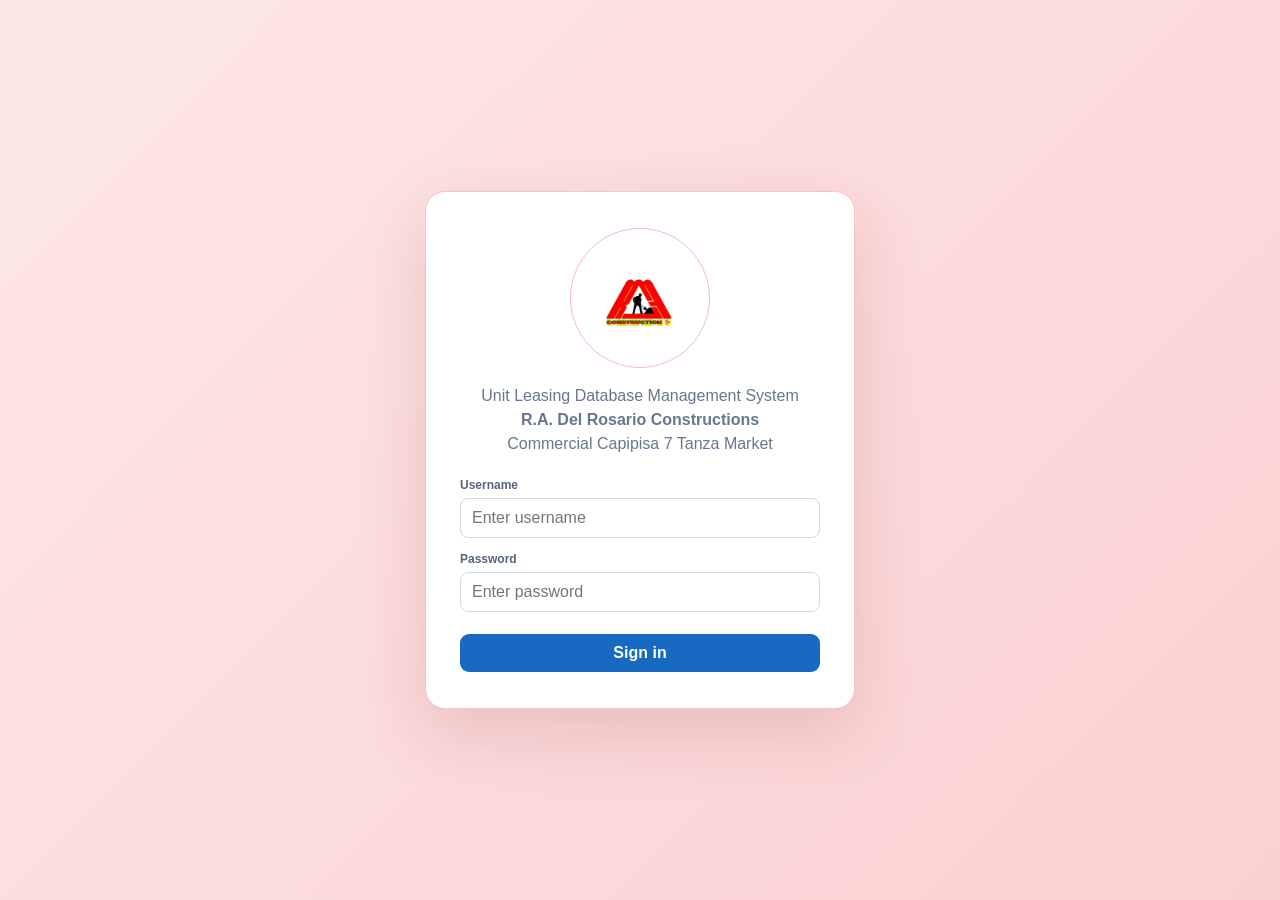
<file: index.html>
<!doctype html>
<html lang="en">
  <head>
    <meta charset="UTF-8" />
    <meta name="viewport" content="width=device-width, initial-scale=1.0" />
    <title>ULDMS | Unit Leasing Database Management System</title>
    <meta
      name="description"
      content="Unit Leasing Database Management System prototype for R.A. Del Rosario Constructions at Commercial Capipisa 7 Tanza Market."
    />
    <meta property="og:title" content="ULDMS | Unit Leasing Database Management System" />
    <meta
      property="og:description"
      content="Unit Leasing Database Management System prototype for R.A. Del Rosario Constructions at Commercial Capipisa 7 Tanza Market."
    />
    <meta property="og:type" content="website" />
    <meta name="twitter:card" content="summary_large_image" />
    <link rel="icon" href="/assets/aistudio/84854bb2-e5e7-4ee9-b080-af8c8dae6c81_f4bf60d1.jfif" />
    <style>
      :root {
        --navy: #102d55;
        --navy2: #173e70;
        --blue: #1769c2;
        --teal: #078b91;
        --green: #249b57;
        --orange: #dc8a13;
        --purple: #6c43a8;
        --ink: #17263d;
        --muted: #68778b;
        --line: #dce5ef;
        --bg: #f3f6fb;
        --white: #fff;
        --shadow: 0 8px 28px rgba(23, 54, 92, 0.08);
        --radius: 13px;
      }

      * {
        box-sizing: border-box;
      }

      body {
        margin: 0;
        font-family: Inter, Segoe UI, Arial, sans-serif;
        background: var(--bg);
        color: var(--ink);
      }

      button,
      input,
      select,
      textarea {
        font: inherit;
      }

      button {
        cursor: pointer;
      }

      .hidden {
        display: none !important;
      }

      #loginView {
        min-height: 100vh;
        display: grid;
        place-items: center;
        padding: 24px;
        background: linear-gradient(135deg, #fde8e8, #fbd0d0);
      }

      .login-card {
        width: min(430px, 100%);
        background: #fff;
        border-radius: 20px;
        padding: 36px 34px;
        border: 1px solid #f5c6c6;
        box-shadow: 0 24px 70px rgba(127, 29, 29, 0.15);
        display: flex;
        flex-direction: column;
      }

      .brand-mark {
        width: 140px;
        height: 140px;
        object-fit: contain;
        display: block;
        margin: 0 auto 16px;
        background: #fff;
        border-radius: 50%;
        padding: 12px;
        border: 1px solid #f3bcbc;
      }

      .brand-logo {
        width: 132px;
        height: 132px;
        margin: 0 auto 12px;
        padding: 12px;
        background: #fff;
        border: 1px solid #f3bcbc;
        border-radius: 50%;
        display: flex;
        align-items: center;
        justify-content: center;
        overflow: hidden;
        font-size: 24px;
        color: #f0ac33;
      }

      .brand-logo img {
        display: block;
        width: 100%;
        height: 100%;
        object-fit: contain;
        border-radius: 50%;
      }

      .login-card p {
        margin: 0 0 22px;
        color: var(--muted);
        line-height: 1.5;
        text-align: center;
      }

      .login-pass-group {
        margin-top: 14px;
      }

      .login-submit-btn {
        width: 100%;
        justify-content: center;
        margin-top: 22px;
      }

      #app {
        min-height: 100vh;
      }

      .sidebar {
        position: fixed;
        inset: 0 auto 0 0;
        width: 248px;
        background: linear-gradient(180deg, #fde8e8, #fbd0d0);
        border-right: 1px solid #f3bcbc;
        color: #6f1d1d;
        padding: 19px 14px;
        display: flex;
        flex-direction: column;
        z-index: 5;
      }

      .brand {
        padding: 6px 8px 22px;
        border-bottom: 1px solid #e7a8a8;
      }

      .brand strong {
        display: block;
        font-size: 14px;
        letter-spacing: 0.4px;
        color: #7f1d1d;
      }

      .brand .system {
        font-size: 24px;
        font-weight: 800;
        margin-top: 20px;
        color: #7f1d1d;
      }

      .brand small {
        display: block;
        color: #993535;
        margin-top: 3px;
      }

      .nav {
        display: grid;
        gap: 6px;
        margin-top: 18px;
      }

      .nav button {
        border: 0;
        color: #6f1d1d;
        background: transparent;
        text-align: left;
        padding: 12px 13px;
        border-radius: 9px;
        display: flex;
        align-items: center;
        gap: 12px;
        font-weight: 600;
      }

      .nav button:hover,
      .nav button.active {
        background: #e55353;
        color: #fff;
      }

      .nav .ico {
        width: 20px;
        text-align: center;
        font-size: 17px;
      }

      .nav-spacer {
        flex: 1;
      }

      .nav .logout {
        border-top: 1px solid #e7a8a8;
        border-radius: 0;
        padding-top: 17px;
      }

      .side-foot {
        font-size: 11px;
        color: #9b4848;
        padding: 14px 8px 0;
      }

      .main {
        margin-left: 248px;
        min-height: 100vh;
      }

      .topbar {
        height: 76px;
        background: #fff;
        border-bottom: 1px solid var(--line);
        display: flex;
        align-items: center;
        justify-content: space-between;
        padding: 0 30px;
        position: sticky;
        top: 0;
        z-index: 4;
      }

      .top-title {
        color: var(--navy);
        font-weight: 800;
      }

      .top-title small {
        display: block;
        font-weight: 500;
        color: var(--muted);
        margin-top: 3px;
      }

      .top-right {
        display: flex;
        align-items: center;
        gap: 16px;
        color: #4f627a;
        font-size: 13px;
      }

      .avatar {
        width: 36px;
        height: 36px;
        border-radius: 50%;
        background: #e8f1fc;
        color: var(--navy);
        display: grid;
        place-items: center;
        font-weight: 800;
      }

      .content {
        padding: 28px 30px 42px;
        max-width: 1600px;
        margin: auto;
      }

      .page-head {
        display: flex;
        align-items: flex-end;
        justify-content: space-between;
        gap: 16px;
        margin-bottom: 22px;
      }

      .page-head h1 {
        font-size: 29px;
        color: var(--navy);
        margin: 0 0 6px;
      }

      .page-head p {
        margin: 0;
        color: var(--muted);
        font-size: 14px;
      }

      .btn {
        border: 0;
        border-radius: 9px;
        padding: 10px 15px;
        font-weight: 700;
        display: inline-flex;
        align-items: center;
        gap: 7px;
      }

      .btn-primary {
        background: var(--blue);
        color: #fff;
      }

      .btn-secondary {
        background: #eaf1f8;
        color: #1b426f;
      }

      .btn-success {
        background: var(--green);
        color: #fff;
      }

      .btn-danger {
        background: #fff0f0;
        color: #b43737;
      }

      .btn-plain {
        background: transparent;
        color: var(--blue);
        padding: 7px 9px;
      }

      .btn:hover {
        filter: brightness(0.97);
        transform: translateY(-1px);
      }

      .btn-group {
        display: flex;
        gap: 8px;
        flex-wrap: wrap;
      }

      .grid {
        display: grid;
        gap: 17px;
      }

      .stats {
        grid-template-columns: repeat(4, minmax(0, 1fr));
        margin-bottom: 20px;
      }

      .stat {
        background: #fff;
        border-radius: var(--radius);
        box-shadow: var(--shadow);
        padding: 18px 20px;
        border-left: 4px solid var(--blue);
      }

      .stat.teal {
        border-color: var(--teal);
      }

      .stat.orange {
        border-color: var(--orange);
      }

      .stat.green {
        border-color: var(--green);
      }

      .stat .label {
        font-size: 13px;
        color: var(--muted);
      }

      .stat .value {
        font-size: 29px;
        font-weight: 800;
        color: var(--navy);
        margin: 8px 0 3px;
      }

      .stat .value.money-val {
        font-size: 23px;
      }

      .stat .hint {
        font-size: 12px;
        color: #8090a2;
      }

      .two-col {
        grid-template-columns: 1.35fr 1fr;
      }

      .panel {
        background: #fff;
        border: 1px solid var(--line);
        border-radius: var(--radius);
        box-shadow: var(--shadow);
        overflow: hidden;
      }

      .panel-spaced {
        margin-top: 18px;
      }

      .panel-spaced-sm {
        margin-top: 16px;
      }

      .panel-head {
        padding: 15px 18px;
        border-bottom: 1px solid var(--line);
        display: flex;
        align-items: center;
        justify-content: space-between;
        gap: 12px;
      }

      .panel-head h3 {
        margin: 0;
        color: var(--navy);
        font-size: 16px;
      }

      .panel-body {
        padding: 18px;
      }

      .availability-wrap {
        display: flex;
        gap: 24px;
        align-items: center;
        flex-wrap: wrap;
      }

      .donut-ring {
        width: 135px;
        height: 135px;
        border-radius: 50%;
        display: grid;
        place-items: center;
      }

      .donut-inner {
        background: #fff;
        width: 92px;
        height: 92px;
        border-radius: 50%;
        display: grid;
        place-items: center;
        font-size: 22px;
        font-weight: 800;
        color: var(--navy);
      }

      .quick-actions {
        display: grid;
        grid-template-columns: repeat(2, 1fr);
        gap: 10px;
      }

      .quick-actions button {
        border: 0;
        border-radius: 10px;
        padding: 15px 12px;
        color: #fff;
        font-weight: 700;
        text-align: left;
        background: var(--blue);
      }

      .quick-actions button:nth-child(2) {
        background: var(--teal);
      }

      .quick-actions button:nth-child(3) {
        background: var(--green);
      }

      .quick-actions button:nth-child(4) {
        background: var(--purple);
      }

      .quick-actions span {
        display: block;
        font-size: 12px;
        font-weight: 500;
        opacity: 0.86;
        margin-top: 5px;
      }

      .toolbar {
        display: flex;
        flex-wrap: wrap;
        gap: 10px;
        align-items: center;
        margin-bottom: 15px;
      }

      .search {
        flex: 1;
        min-width: 210px;
        position: relative;
      }

      .search input {
        width: 100%;
        padding: 11px 13px 11px 36px;
        border: 1px solid var(--line);
        border-radius: 9px;
        background: #fff;
        outline: none;
      }

      .search::before {
        content: '⌕';
        position: absolute;
        left: 13px;
        top: 6px;
        font-size: 22px;
        color: #8393a6;
      }

      .field,
      input,
      select,
      textarea {
        border: 1px solid #cfdae6;
        border-radius: 8px;
        padding: 10px 11px;
        background: #fff;
        color: var(--ink);
        width: 100%;
        outline: none;
      }

      .field:focus,
      input:focus,
      select:focus,
      textarea:focus {
        border-color: #6aa1dc;
        box-shadow: 0 0 0 3px #1769c21a;
      }

      .toolbar select {
        width: auto;
        min-width: 140px;
      }

      .table-wrap {
        overflow: auto;
      }

      table {
        width: 100%;
        border-collapse: collapse;
        min-width: 680px;
      }

      th,
      td {
        padding: 12px 14px;
        text-align: left;
        border-bottom: 1px solid #e8edf3;
        font-size: 13px;
        white-space: nowrap;
      }

      th {
        background: #f2f6fb;
        color: #4e6178;
        font-size: 12px;
        text-transform: uppercase;
        letter-spacing: 0.4px;
      }

      tbody tr:hover {
        background: #f8fbff;
      }

      .empty {
        text-align: center;
        color: #7a899b;
        padding: 30px;
      }

      .badge {
        display: inline-block;
        border-radius: 30px;
        padding: 4px 9px;
        font-size: 11px;
        font-weight: 800;
        background: #eaf1f8;
        color: #3b5f86;
      }

      .badge.green {
        background: #e5f6eb;
        color: #16743d;
      }

      .badge.orange {
        background: #fff3df;
        color: #9a5c07;
      }

      .badge.red {
        background: #ffeded;
        color: #aa3030;
      }

      .badge.blue {
        background: #e5f0ff;
        color: #165ca8;
      }

      .actions {
        display: flex;
        gap: 5px;
      }

      .actions button {
        border: 0;
        background: transparent;
        color: var(--blue);
        font-size: 12px;
        font-weight: 700;
        padding: 4px;
      }

      .actions button:disabled {
        opacity: 0.45;
        cursor: not-allowed;
      }

      .split {
        display: grid;
        grid-template-columns: 1fr 1fr;
        gap: 15px;
      }

      .form-grid {
        display: grid;
        grid-template-columns: 1fr 1fr;
        gap: 13px;
      }

      .form-group {
        display: grid;
        gap: 6px;
      }

      .form-group.full {
        grid-column: 1 / -1;
      }

      .form-group label {
        font-size: 12px;
        font-weight: 700;
        color: #53657a;
      }

      .muted {
        color: var(--muted);
      }

      .small {
        font-size: 12px;
      }

      .demo-footnote {
        margin-top: 14px;
      }

      .search-list li {
        margin: 7px 0;
      }

      .modal-backdrop {
        position: fixed;
        inset: 0;
        background: #071b33a8;
        z-index: 20;
        display: grid;
        place-items: center;
        padding: 20px;
      }

      .modal {
        width: min(680px, 100%);
        max-height: 90vh;
        overflow: auto;
        border-radius: 16px;
        background: #fff;
        box-shadow: 0 20px 70px #061a3470;
      }

      .modal-head {
        padding: 18px 22px;
        border-bottom: 1px solid var(--line);
        display: flex;
        justify-content: space-between;
        align-items: center;
      }

      .modal-head h2 {
        font-size: 19px;
        margin: 0;
        color: var(--navy);
      }

      .modal-content {
        padding: 20px 22px;
      }

      .modal-foot {
        padding: 15px 22px;
        border-top: 1px solid var(--line);
        display: flex;
        justify-content: flex-end;
        gap: 9px;
      }

      .close {
        border: 0;
        background: #f0f4f8;
        border-radius: 50%;
        width: 30px;
        height: 30px;
        color: #53657a;
        font-size: 18px;
      }

      .toast {
        position: fixed;
        right: 22px;
        bottom: 22px;
        padding: 13px 18px;
        background: #123b68;
        color: #fff;
        border-radius: 10px;
        box-shadow: var(--shadow);
        z-index: 30;
        opacity: 0;
        transform: translateY(10px);
        transition: 0.2s;
        pointer-events: none;
      }

      .toast.show {
        opacity: 1;
        transform: translateY(0);
      }

      .report-cards {
        grid-template-columns: repeat(3, 1fr);
      }

      .report-card {
        padding: 18px;
        border: 1px solid var(--line);
        border-radius: 12px;
        background: #fff;
      }

      .report-card h4 {
        margin: 0 0 8px;
        color: var(--navy);
      }

      .report-card p {
        font-size: 13px;
        color: var(--muted);
        min-height: 36px;
      }

      .footer {
        padding: 22px 30px;
        color: #7a899b;
        font-size: 12px;
        border-top: 1px solid var(--line);
        background: #fff;
        text-align: center;
      }

      @media (max-width: 1050px) {
        .stats {
          grid-template-columns: repeat(2, 1fr);
        }
        .two-col {
          grid-template-columns: 1fr;
        }
        .report-cards {
          grid-template-columns: repeat(2, 1fr);
        }
      }

      @media (max-width: 720px) {
        .sidebar {
          width: 76px;
          padding: 12px 8px;
        }
        .brand {
          padding: 8px 0 17px;
          text-align: center;
        }
        .brand strong,
        .brand .system,
        .brand small,
        .nav .nav-label,
        .side-foot {
          display: none;
        }
        .brand-logo {
          margin: 0 auto;
          width: 54px;
          height: 54px;
          padding: 5px;
        }
        .nav button {
          justify-content: center;
          padding: 13px 8px;
        }
        .nav .ico {
          font-size: 19px;
        }
        .main {
          margin-left: 76px;
        }
        .topbar {
          padding: 0 15px;
        }
        .content {
          padding: 20px 14px;
        }
        .top-right .date-label {
          display: none;
        }
        .page-head {
          align-items: flex-start;
          flex-direction: column;
        }
        .stats {
          gap: 10px;
        }
        .stat {
          padding: 14px;
        }
        .stat .value {
          font-size: 23px;
        }
        .report-cards {
          grid-template-columns: 1fr;
        }
        .form-grid,
        .split {
          grid-template-columns: 1fr;
        }
        .top-title {
          font-size: 14px;
        }
      }
    </style>
  </head>
  <body>
    <div id="loginView">
      <form class="login-card" id="loginForm">
        <img
          class="brand-mark"
          src="Logo.jfif"
          alt="R.A. Del Rosario Construction logo"
          onerror="this.style.display='none'"
        />
        <p>
          Unit Leasing Database Management System<br />
          <b>R.A. Del Rosario Constructions</b><br />
          Commercial Capipisa 7 Tanza Market
        </p>
        <div class="form-group">
          <label for="loginUser">Username</label>
          <input id="loginUser" placeholder="Enter username" autocomplete="username" required />
        </div>
        <div class="form-group login-pass-group">
          <label for="loginPass">Password</label>
          <input id="loginPass" type="password" placeholder="Enter password" autocomplete="current-password" required />
        </div>
        <button class="btn btn-primary login-submit-btn" type="submit">
          Sign in
        </button>
      </form>
    </div>

    <div id="app" class="hidden">
      <aside class="sidebar">
        <div class="brand">
          <div class="brand-logo">
            <img
              src="Logo.jfif"
              alt="R.A. Del Rosario Construction logo"
              onerror="this.replaceWith(document.createTextNode('RADR'))"
            />
          </div>
          <strong>R.A. DEL ROSARIO<br />CONSTRUCTIONS</strong>
          <div class="system">ULDMS</div>
          <small>Unit Leasing Database<br />Management System</small>
        </div>
        <nav class="nav" id="nav">
          <button type="button" class="active" data-page="dashboard">
            <span class="ico">▦</span><span class="nav-label">Dashboard</span>
          </button>
          <button type="button" data-page="tenants">
            <span class="ico">♙</span><span class="nav-label">Tenant Management</span>
          </button>
          <button type="button" data-page="units">
            <span class="ico">⌂</span><span class="nav-label">Unit Management</span>
          </button>
          <button type="button" data-page="leases">
            <span class="ico">▤</span><span class="nav-label">Lease Management</span>
          </button>
          <button type="button" data-page="billing">
            <span class="ico">▣</span><span class="nav-label">Billing &amp; Payments</span>
          </button>
          <button type="button" data-page="reports">
            <span class="ico">▥</span><span class="nav-label">Reports &amp; Search</span>
          </button>
          <button type="button" data-page="users">
            <span class="ico">♧</span><span class="nav-label">User Accounts</span>
          </button>
        </nav>
        <div class="nav-spacer"></div>
        <nav class="nav">
          <button type="button" id="logoutBtn" class="logout">
            <span class="ico">⇥</span><span class="nav-label">Sign out</span>
          </button>
        </nav>
        <div class="side-foot">Prototype • Sample data only</div>
      </aside>

      <main class="main">
        <header class="topbar">
          <div class="top-title">
            Commercial Capipisa 7 Tanza Market
            <small>Property Management System</small>
          </div>
          <div class="top-right">
            <span class="date-label" id="today"></span>
            <div class="avatar" id="userAvatar">A</div>
            <b id="userDisplay">Admin Staff</b>
          </div>
        </header>
        <section class="content" id="view"></section>
        <footer class="footer">
          © 2025 R.A. Del Rosario Constructions · ULDMS Academic Demonstration Prototype · Sample records only
        </footer>
      </main>
    </div>

    <div id="modalRoot"></div>
    <div id="toast" class="toast"></div>

    <script>
      const STORE = 'uldms_prototype_v1';

      const seed = {
        tenants: [
          { id: 1, name: 'Maria Santos', type: 'Individual', contact: '0917-555-0101', email: 'maria.santos@example.test', address: 'Tanza, Cavite', status: 'Active' },
          { id: 2, name: 'Juan Dela Cruz', type: 'Individual', contact: '0917-555-0102', email: 'juan.dc@example.test', address: 'Trece Martires, Cavite', status: 'Active' },
          { id: 3, name: 'Ana Reyes Trading', type: 'Business', contact: '046-555-0103', email: 'ana.reyes@example.test', address: 'Tanza, Cavite', status: 'Active' },
          { id: 4, name: 'Pedro Lim', type: 'Individual', contact: '0917-555-0104', email: 'pedro.lim@example.test', address: 'Naic, Cavite', status: 'Active' },
          { id: 5, name: 'Carla Mendoza', type: 'Individual', contact: '0917-555-0105', email: 'carla.m@example.test', address: 'Tanza, Cavite', status: 'Active' },
        ],
        units: [
          { id: 1, code: 'UC-101', location: 'Market Block A', area: 18, rent: 18000, status: 'Occupied' },
          { id: 2, code: 'UC-102', location: 'Market Block A', area: 18, rent: 18000, status: 'Occupied' },
          { id: 3, code: 'UC-103', location: 'Market Block A', area: 20, rent: 18000, status: 'Occupied' },
          { id: 4, code: 'UC-104', location: 'Market Block B', area: 22, rent: 18000, status: 'Occupied' },
          { id: 5, code: 'UC-105', location: 'Market Block B', area: 22, rent: 18000, status: 'Occupied' },
          { id: 6, code: 'UC-106', location: 'Market Block B', area: 20, rent: 16500, status: 'Vacant' },
          { id: 7, code: 'UC-107', location: 'Market Block C', area: 24, rent: 20000, status: 'Vacant' },
          { id: 8, code: 'UC-108', location: 'Market Block C', area: 19, rent: 17500, status: 'Vacant' },
        ],
        leases: [
          { id: 1, tenantId: 1, unitId: 1, start: '2025-01-01', end: '2025-12-31', rent: 18000, dueDay: 5, status: 'Active' },
          { id: 2, tenantId: 2, unitId: 2, start: '2025-02-01', end: '2026-01-31', rent: 18000, dueDay: 5, status: 'Active' },
          { id: 3, tenantId: 3, unitId: 3, start: '2025-01-15', end: '2025-12-31', rent: 18000, dueDay: 10, status: 'Active' },
          { id: 4, tenantId: 4, unitId: 4, start: '2025-03-01', end: '2026-02-28', rent: 18000, dueDay: 10, status: 'Active' },
          { id: 5, tenantId: 5, unitId: 5, start: '2025-01-01', end: '2025-12-31', rent: 18000, dueDay: 15, status: 'Active' },
        ],
        billings: [
          { id: 1, leaseId: 1, period: '2025-04', issued: '2025-04-01', due: '2025-04-05', rent: 18000, adjustment: 0, total: 18000, balance: 0, status: 'Paid' },
          { id: 2, leaseId: 2, period: '2025-04', issued: '2025-04-01', due: '2025-04-05', rent: 18000, adjustment: 0, total: 18000, balance: 0, status: 'Paid' },
          { id: 3, leaseId: 3, period: '2025-04', issued: '2025-04-01', due: '2025-04-10', rent: 18000, adjustment: 0, total: 18000, balance: 18000, status: 'Pending' },
          { id: 4, leaseId: 4, period: '2025-04', issued: '2025-04-01', due: '2025-04-10', rent: 18000, adjustment: 0, total: 18000, balance: 0, status: 'Paid' },
          { id: 5, leaseId: 5, period: '2025-04', issued: '2025-04-01', due: '2025-04-15', rent: 18000, adjustment: 0, total: 18000, balance: 0, status: 'Paid' },
        ],
        payments: [
          { id: 1, billingId: 1, date: '2025-04-03', amount: 18000, method: 'Cash', reference: 'SAMPLE-001', recordedBy: 'admin' },
          { id: 2, billingId: 2, date: '2025-04-04', amount: 18000, method: 'Bank deposit (sample)', reference: 'SAMPLE-002', recordedBy: 'admin' },
          { id: 3, billingId: 4, date: '2025-04-08', amount: 18000, method: 'Cash', reference: 'SAMPLE-003', recordedBy: 'admin' },
          { id: 4, billingId: 5, date: '2025-04-12', amount: 18000, method: 'Cash', reference: 'SAMPLE-004', recordedBy: 'admin' },
        ],
        users: [
          { id: 1, username: 'admin', name: 'Admin Staff', role: 'Administrator', status: 'Active' },
          { id: 2, username: 'staff01', name: 'Demo Office Staff', role: 'Office Staff', status: 'Active' },
        ],
        logs: [],
      };

      let db = load();
      let page = 'dashboard';
      let currentUser = 'Admin Staff';
      let toastTimer = null;

      function cloneSeed() {
        return JSON.parse(JSON.stringify(seed));
      }

      function load() {
        try {
          const raw = localStorage.getItem(STORE);
          const parsed = raw ? JSON.parse(raw) : null;
          return parsed && typeof parsed === 'object' ? { ...cloneSeed(), ...parsed } : cloneSeed();
        } catch {
          return cloneSeed();
        }
      }

      function save() {
        localStorage.setItem(STORE, JSON.stringify(db));
      }

      const esc = (s) =>
        String(s ?? '').replace(/[&<>"']/g, (c) => ({
          '&': '&amp;',
          '<': '&lt;',
          '>': '&gt;',
          '"': '&quot;',
          "'": '&#39;',
        }[c]));

      const money = (n) =>
        '₱' +
        Number(n || 0).toLocaleString('en-PH', {
          minimumFractionDigits: 2,
          maximumFractionDigits: 2,
        });

      const tenant = (id) => db.tenants.find((x) => x.id == id)?.name || 'Unknown tenant';
      const unit = (id) => db.units.find((x) => x.id == id)?.code || 'Unknown unit';
      const lease = (id) => db.leases.find((x) => x.id == id);
      const leaseName = (id) => {
        const l = lease(id);
        return l ? tenant(l.tenantId) + ' · ' + unit(l.unitId) : 'Unknown lease';
      };
      const nextId = (arr) => Math.max(0, ...arr.map((x) => Number(x.id) || 0)) + 1;

      function log(action, what) {
        db.logs.unshift({
          id: nextId(db.logs),
          user: currentUser,
          action,
          what,
          when: new Date().toLocaleString(),
        });
        save();
      }

      function toast(msg) {
        const t = document.getElementById('toast');
        if (!t) return;
        t.textContent = msg;
        t.classList.add('show');
        if (toastTimer) clearTimeout(toastTimer);
        toastTimer = setTimeout(() => t.classList.remove('show'), 2400);
      }

      function badge(s) {
        const cl = ['Paid', 'Active', 'Occupied'].includes(s)
          ? 'green'
          : ['Pending', 'Vacant', 'Draft'].includes(s)
            ? 'orange'
            : ['Inactive', 'Expired', 'Overdue'].includes(s)
              ? 'red'
              : 'blue';
        return `<span class="badge ${cl}">${esc(s)}</span>`;
      }

      function table(headers, rows) {
        return `<div class="table-wrap"><table><thead><tr>${headers
          .map((h) => `<th>${h}</th>`)
          .join('')}</tr></thead><tbody>${
          rows.length
            ? rows.join('')
            : `<tr><td colspan="${headers.length}" class="empty">No records found.</td></tr>`
        }</tbody></table></div>`;
      }

      function title(h, p, btn = '') {
        return `<div class="page-head"><div><h1>${h}</h1><p>${p}</p></div>${btn}</div>`;
      }

      function actionBtn(label, fn, cls = 'btn-primary') {
        return `<button type="button" class="btn ${cls}" onclick="${fn}">${label}</button>`;
      }

      function openModal(titleText, body, foot = '') {
        const root = document.getElementById('modalRoot');
        if (!root) return;
        root.innerHTML = `<div class="modal-backdrop" id="backdrop"><div class="modal"><div class="modal-head"><h2>${titleText}</h2><button type="button" class="close" onclick="closeModal()">×</button></div><div class="modal-content">${body}</div><div class="modal-foot">${foot}<button type="button" class="btn btn-secondary" onclick="closeModal()">Cancel</button></div></div></div>`;
        const backdrop = document.getElementById('backdrop');
        if (backdrop) {
          backdrop.addEventListener('click', (e) => {
            if (e.target === backdrop) closeModal();
          });
        }
      }

      function closeModal() {
        const root = document.getElementById('modalRoot');
        if (root) root.innerHTML = '';
      }

      document.addEventListener('keydown', (e) => {
        if (e.key === 'Escape') closeModal();
      });

      function openConfirmModal(titleText, message, confirmLabel, confirmClass, onConfirm) {
        openModal(
          titleText,
          `<p class="muted">${esc(message)}</p>`,
          `<button type="button" class="btn ${confirmClass}" id="confirmActionBtn">${esc(confirmLabel)}</button>`
        );
        const btn = document.getElementById('confirmActionBtn');
        if (btn) {
          btn.addEventListener('click', () => {
            closeModal();
            onConfirm();
          });
        }
      }

      function field(label, name, value = '', type = 'text', required = true, extra = '') {
        return `<div class="form-group"><label>${label}${required ? ' *' : ''}</label><input name="${name}" type="${type}" value="${esc(value)}" ${required ? 'required' : ''} ${extra}></div>`;
      }

      function selectField(label, name, options, val = '', required = true) {
        return `<div class="form-group"><label>${label}${required ? ' *' : ''}</label><select name="${name}" ${required ? 'required' : ''}>${options
          .map(
            (o) =>
              `<option value="${esc(o.value)}" ${String(o.value) === String(val) ? 'selected' : ''}>${esc(o.label)}</option>`
          )
          .join('')}</select></div>`;
      }

      function nav(p) {
        page = p;
        document.querySelectorAll('#nav button[data-page]').forEach((b) => {
          b.classList.toggle('active', b.dataset.page === p);
        });
        render();
      }

      function render() {
        const root = document.getElementById('view');
        if (!root) return;
        const views = {
          dashboard,
          tenants: tenantsPage,
          units: unitsPage,
          leases: leasesPage,
          billing: billingPage,
          reports: reportsPage,
          users: usersPage,
        };
        (views[page] || dashboard)(root);
      }

      function dashboard(root) {
        const occupied = db.units.filter((x) => x.status === 'Occupied').length;
        const vacant = db.units.length - occupied;
        const active = db.leases.filter((x) => x.status === 'Active').length;
        const outstanding = db.billings.reduce((a, b) => a + Number(b.balance || 0), 0);
        const pct = db.units.length ? Math.round((occupied / db.units.length) * 100) : 0;
        const pctExact = db.units.length ? (occupied / db.units.length) * 100 : 0;

        const recent = [...db.payments]
          .sort((a, b) => Number(b.id) - Number(a.id))
          .slice(0, 5)
          .map((p) => {
            const b = db.billings.find((x) => x.id == p.billingId);
            const l = b && lease(b.leaseId);
            return `<tr><td>${esc(p.date)}</td><td>${esc(l ? tenant(l.tenantId) : '—')}</td><td>${esc(l ? unit(l.unitId) : '—')}</td><td>${money(p.amount)}</td><td>${badge('Paid')}</td></tr>`;
          });

        root.innerHTML =
          title('Dashboard', 'Welcome back, ' + esc(currentUser) + '!') +
          `<div class="grid stats">
            <div class="stat"><div class="label">Total Units</div><div class="value">${db.units.length}</div><div class="hint">Commercial unit records</div></div>
            <div class="stat teal"><div class="label">Active Tenants</div><div class="value">${db.tenants.filter((t) => t.status === 'Active').length}</div><div class="hint">Tenant profiles</div></div>
            <div class="stat orange"><div class="label">Active Leases</div><div class="value">${active}</div><div class="hint">Current lease records</div></div>
            <div class="stat green"><div class="label">Total Outstanding</div><div class="value money-val">${money(outstanding)}</div><div class="hint">Sample billing balances</div></div>
          </div>
          <div class="grid two-col">
            <div class="panel">
              <div class="panel-head"><h3>Unit Availability</h3><span class="muted small">Sample inventory</span></div>
              <div class="panel-body">
                <div class="availability-wrap">
                  <div class="donut-ring" id="availabilityDonut">
                    <div class="donut-inner">${pct}%</div>
                  </div>
                  <div>
                    <p>🔵 Occupied: <b>${occupied}</b></p>
                    <p>⚪ Vacant: <b>${vacant}</b></p>
                    <p class="muted small">Availability is calculated from unit status.</p>
                  </div>
                </div>
              </div>
            </div>
            <div class="panel">
              <div class="panel-head"><h3>Quick Actions</h3></div>
              <div class="panel-body quick-actions">
                <button type="button" onclick="showTenantForm()">＋ Add New Tenant<span>Create tenant profile</span></button>
                <button type="button" onclick="showUnitForm()">＋ Add New Unit<span>Register a unit</span></button>
                <button type="button" onclick="showLeaseForm()">▤ Create Lease<span>Link tenant and unit</span></button>
                <button type="button" onclick="showBillingForm()">₱ Create Billing<span>Prepare a sample bill</span></button>
              </div>
            </div>
          </div>
          <div class="panel panel-spaced">
            <div class="panel-head">
              <h3>Recent Payment Entries</h3>
              <button type="button" class="btn btn-plain" onclick="nav('billing')">View Billing →</button>
            </div>
            ${table(['Date', 'Tenant', 'Unit', 'Amount', 'Status'], recent)}
          </div>
          <p class="muted small demo-footnote">Demonstration only: values use prepared sample records stored in this browser.</p>`;

        const donut = document.getElementById('availabilityDonut');
        if (donut) {
          donut.style.background = `conic-gradient(#1769c2 ${pctExact}%, #e4eaf1 0)`;
        }
      }

      function searchToolbar(placeholder, filter = '') {
        return `<div class="toolbar"><div class="search"><input id="tableSearch" placeholder="${placeholder}" oninput="filterTable()"></div>${filter}</div>`;
      }

      function tenantsPage(root) {
        const rows = db.tenants.map(
          (t) =>
            `<tr data-search="${esc((t.name + ' ' + t.contact + ' ' + t.email + ' ' + t.address).toLowerCase())}"><td><b>${esc(t.name)}</b></td><td>${esc(t.type)}</td><td>${esc(t.contact)}</td><td>${esc(t.email)}</td><td>${badge(t.status)}</td><td><div class="actions"><button type="button" onclick="editTenant(${t.id})">Edit</button><button type="button" onclick="deleteRecord('tenants',${t.id})">Delete</button></div></td></tr>`
        );
        root.innerHTML =
          title('Tenant Management', 'Register, update, search, and retrieve tenant or business profiles.', actionBtn('＋ Add Tenant', 'showTenantForm()')) +
          searchToolbar('Search tenant name, contact, email, or address') +
          `<div class="panel">${table(['Tenant / Business', 'Type', 'Contact', 'Email', 'Status', 'Actions'], rows)}</div>`;
      }

      function unitsPage(root) {
        const rows = db.units.map(
          (u) =>
            `<tr data-search="${esc((u.code + ' ' + u.location + ' ' + u.status).toLowerCase())}"><td><b>${esc(u.code)}</b></td><td>${esc(u.location)}</td><td>${u.area} m²</td><td>${money(u.rent)}</td><td>${badge(u.status)}</td><td><div class="actions"><button type="button" onclick="editUnit(${u.id})">Edit</button><button type="button" onclick="deleteRecord('units',${u.id})">Delete</button></div></td></tr>`
        );
        root.innerHTML =
          title('Unit Management', 'Maintain commercial unit details, rental rates, and availability.', actionBtn('＋ Add Unit', 'showUnitForm()')) +
          searchToolbar('Search unit code, location, or status') +
          `<div class="panel">${table(['Unit Code', 'Location / Section', 'Area', 'Rental Rate', 'Status', 'Actions'], rows)}</div>`;
      }

      function leasesPage(root) {
        const rows = db.leases.map(
          (l) =>
            `<tr data-search="${esc((tenant(l.tenantId) + ' ' + unit(l.unitId) + ' ' + l.status).toLowerCase())}"><td>#${l.id}</td><td>${esc(tenant(l.tenantId))}</td><td>${esc(unit(l.unitId))}</td><td>${esc(l.start)}</td><td>${esc(l.end)}</td><td>${money(l.rent)}</td><td>${badge(l.status)}</td><td><div class="actions"><button type="button" onclick="editLease(${l.id})">Edit</button><button type="button" onclick="deleteRecord('leases',${l.id})">Delete</button></div></td></tr>`
        );
        root.innerHTML =
          title('Lease Management', 'Create and update lease agreements and link tenants with units.', actionBtn('＋ Create Lease', 'showLeaseForm()')) +
          searchToolbar('Search tenant, unit, or lease status') +
          `<div class="panel">${table(['Lease ID', 'Tenant', 'Unit', 'Start Date', 'End Date', 'Monthly Rent', 'Status', 'Actions'], rows)}</div>`;
      }

      function billingPage(root) {
        const rows = db.billings.map((b) => {
          const l = lease(b.leaseId);
          return `<tr data-search="${esc(((l ? tenant(l.tenantId) : '') + ' ' + (l ? unit(l.unitId) : '') + ' ' + b.period + ' ' + b.status).toLowerCase())}"><td>#${b.id}</td><td>${esc(l ? tenant(l.tenantId) : '—')}</td><td>${esc(l ? unit(l.unitId) : '—')}</td><td>${esc(b.period)}</td><td>${esc(b.due)}</td><td>${money(b.total)}</td><td>${money(b.balance)}</td><td>${badge(b.status)}</td><td><div class="actions"><button type="button" onclick="showPaymentForm(${b.id})" ${b.balance <= 0 ? 'disabled' : ''}>Record Payment</button><button type="button" onclick="deleteRecord('billings',${b.id})">Delete</button></div></td></tr>`;
        });
        const paid = db.payments.reduce((a, p) => a + Number(p.amount || 0), 0);
        const outstanding = db.billings.reduce((a, b) => a + Number(b.balance || 0), 0);
        root.innerHTML =
          title(
            'Billing & Payment Logging',
            'Prepare sample monthly billing records and record sample payments.',
            `<div class="btn-group">${actionBtn('＋ Create Billing', 'showBillingForm()')}${actionBtn('₱ Record Payment', 'showPaymentForm()', 'btn-success')}</div>`
          ) +
          `<div class="grid stats">
            <div class="stat"><div class="label">Billing Records</div><div class="value">${db.billings.length}</div></div>
            <div class="stat green"><div class="label">Sample Payments Logged</div><div class="value money-val">${money(paid)}</div></div>
            <div class="stat orange"><div class="label">Outstanding Balance</div><div class="value money-val">${money(outstanding)}</div></div>
            <div class="stat teal"><div class="label">Pending Bills</div><div class="value">${db.billings.filter((b) => b.balance > 0).length}</div></div>
          </div>
          <div class="toolbar"><div class="search"><input id="tableSearch" placeholder="Search tenant, unit, billing period, or status" oninput="filterTable()"></div></div>
          <div class="panel">${table(['Bill ID', 'Tenant', 'Unit', 'Period', 'Due Date', 'Total Due', 'Balance', 'Status', 'Actions'], rows)}</div>
          <div class="panel panel-spaced">
            <div class="panel-head"><h3>Payment History</h3><span class="muted small">Sample entries only</span></div>
            ${table(
              ['Payment ID', 'Billing ID', 'Date', 'Amount', 'Method', 'Reference'],
              db.payments.map(
                (p) =>
                  `<tr><td>#${p.id}</td><td>#${p.billingId}</td><td>${esc(p.date)}</td><td>${money(p.amount)}</td><td>${esc(p.method)}</td><td>${esc(p.reference)}</td></tr>`
              )
            )}
          </div>`;
      }

      function reportsPage(root) {
        root.innerHTML =
          title(
            'Reports & Record Search',
            'Search and generate summaries from the prototype’s sample records.',
            `<button type="button" class="btn btn-secondary" onclick="resetDemo()">↻ Reset Sample Data</button>`
          ) +
          `<div class="grid report-cards">
            <div class="report-card"><h4>Tenant Master List</h4><p>Tenant and business profiles with contact details and status.</p><button type="button" class="btn btn-secondary" onclick="exportCSV('tenants')">Export CSV</button></div>
            <div class="report-card"><h4>Unit Availability</h4><p>Unit inventory, rental rates, and current occupancy status.</p><button type="button" class="btn btn-secondary" onclick="exportCSV('units')">Export CSV</button></div>
            <div class="report-card"><h4>Active Lease Summary</h4><p>Active tenant-unit associations and approved lease terms.</p><button type="button" class="btn btn-secondary" onclick="exportCSV('leases')">Export CSV</button></div>
            <div class="report-card"><h4>Billing Report</h4><p>Billing periods, amounts due, and outstanding balances.</p><button type="button" class="btn btn-secondary" onclick="exportCSV('billings')">Export CSV</button></div>
            <div class="report-card"><h4>Payment History</h4><p>Sample payments entered for demonstration and testing.</p><button type="button" class="btn btn-secondary" onclick="exportCSV('payments')">Export CSV</button></div>
            <div class="report-card"><h4>Collection Summary</h4><p>Paid amounts and remaining sample billing balances.</p><button type="button" class="btn btn-secondary" onclick="exportCSV('collection')">Export CSV</button></div>
          </div>
          <div class="panel panel-spaced">
            <div class="panel-head"><h3>Record Search</h3></div>
            <div class="panel-body">
              <div class="toolbar"><div class="search"><input id="globalSearch" placeholder="Search across tenant, unit, lease, billing, and payment data" oninput="globalSearch()"></div></div>
              <div id="searchResults" class="muted small">Enter a search term to find matching sample records.</div>
            </div>
          </div>`;
      }

      function usersPage(root) {
        const rows = db.users.map(
          (u) =>
            `<tr data-search="${esc((u.name + ' ' + u.username + ' ' + u.role).toLowerCase())}"><td>${esc(u.name)}</td><td>${esc(u.username)}</td><td>${esc(u.role)}</td><td>${badge(u.status)}</td><td><div class="actions"><button type="button" onclick="editUser(${u.id})">Edit</button>${u.username !== 'admin' ? `<button type="button" onclick="deleteRecord('users',${u.id})">Delete</button>` : ''}</div></td></tr>`
        );
        root.innerHTML =
          title('User Account Administration', 'Manage demonstration accounts, roles, and access status.', actionBtn('＋ Add User', 'showUserForm()')) +
          searchToolbar('Search user name, username, or role') +
          `<div class="panel">${table(['Name', 'Username', 'Role', 'Status', 'Actions'], rows)}</div>
          <div class="panel panel-spaced-sm">
            <div class="panel-head"><h3>Recent Activity</h3></div>
            ${table(
              ['User', 'Activity', 'Record', 'Time'],
              db.logs
                .slice(0, 10)
                .map((l) => `<tr><td>${esc(l.user)}</td><td>${esc(l.action)}</td><td>${esc(l.what)}</td><td>${esc(l.when)}</td></tr>`)
            )}
          </div>
          <p class="muted small">This demo uses a simple local sign-in. It is not production authentication and does not protect sensitive company information.</p>`;
      }

      function filterTable() {
        const input = document.getElementById('tableSearch');
        const q = (input?.value || '').toLowerCase();
        document.querySelectorAll('#view tbody tr[data-search]').forEach((row) => {
          row.style.display = (row.dataset.search || '').includes(q) ? '' : 'none';
        });
      }

      function globalSearch() {
        const input = document.getElementById('globalSearch');
        const results = document.getElementById('searchResults');
        if (!input || !results) return;
        const q = input.value.trim().toLowerCase();
        const out = [];
        if (!q) {
          results.textContent = 'Enter a search term to find matching sample records.';
          return;
        }
        for (const t of db.tenants) {
          if (JSON.stringify(t).toLowerCase().includes(q)) out.push(`Tenant: ${t.name} (${t.contact})`);
        }
        for (const u of db.units) {
          if (JSON.stringify(u).toLowerCase().includes(q)) out.push(`Unit: ${u.code} — ${u.location} — ${u.status}`);
        }
        for (const l of db.leases) {
          if ((tenant(l.tenantId) + ' ' + unit(l.unitId) + ' ' + JSON.stringify(l)).toLowerCase().includes(q)) {
            out.push(`Lease #${l.id}: ${tenant(l.tenantId)} — ${unit(l.unitId)} — ${l.status}`);
          }
        }
        for (const b of db.billings) {
          if ((leaseName(b.leaseId) + ' ' + JSON.stringify(b)).toLowerCase().includes(q)) {
            out.push(`Billing #${b.id}: ${leaseName(b.leaseId)} — ${b.period} — Balance ${money(b.balance)}`);
          }
        }
        for (const p of db.payments) {
          if (JSON.stringify(p).toLowerCase().includes(q)) {
            out.push(`Payment #${p.id}: ${money(p.amount)} on ${p.date} (${p.reference || 'No ref'})`);
          }
        }
        results.innerHTML = out.length
          ? '<ul class="search-list">' + out.map((x) => `<li>${esc(x)}</li>`).join('') + '</ul>'
          : 'No matching sample records.';
      }

      function showTenantForm(id) {
        const t = db.tenants.find((x) => x.id === id) || {};
        openModal(
          id ? 'Edit Tenant' : 'Add Tenant',
          `<form id="recordForm" class="form-grid">
            ${field('Tenant / Business Name', 'name', t.name || '')}
            ${selectField(
              'Type',
              'type',
              [
                { value: 'Individual', label: 'Individual' },
                { value: 'Business', label: 'Business' },
              ],
              t.type || 'Individual'
            )}
            ${field('Contact Number', 'contact', t.contact || '')}
            ${field('Email', 'email', t.email || '', 'email', false)}
            <div class="form-group full"><label>Address *</label><input name="address" value="${esc(t.address || '')}" required></div>
            ${selectField(
              'Status',
              'status',
              [
                { value: 'Active', label: 'Active' },
                { value: 'Inactive', label: 'Inactive' },
              ],
              t.status || 'Active'
            )}
          </form>`,
          `${id ? `<button type="button" class="btn btn-danger" onclick="deleteRecord('tenants',${id})">Delete</button>` : ''}<button type="button" class="btn btn-primary" onclick="saveTenant(${id || 0})">Save Tenant</button>`
        );
      }

      function editTenant(id) {
        showTenantForm(id);
      }

      function saveTenant(id) {
        const f = document.getElementById('recordForm');
        if (!f || !f.reportValidity()) return;
        const d = Object.fromEntries(new FormData(f));
        const name = String(d.name || '').trim();
        if (!name) {
          toast('Tenant name is required.');
          return;
        }
        if (db.tenants.some((x) => x.id !== id && x.name.toLowerCase() === name.toLowerCase())) {
          toast('A tenant with this name already exists.');
          return;
        }
        const cleaned = {
          name,
          type: String(d.type || 'Individual'),
          contact: String(d.contact || '').trim(),
          email: String(d.email || '').trim(),
          address: String(d.address || '').trim(),
          status: String(d.status || 'Active'),
        };
        if (id) {
          Object.assign(db.tenants.find((x) => x.id === id), cleaned);
        } else {
          db.tenants.push({ id: nextId(db.tenants), ...cleaned });
        }
        save();
        log(id ? 'Updated tenant' : 'Added tenant', name);
        closeModal();
        render();
        toast('Tenant record saved.');
      }

      function showUnitForm(id) {
        const u = db.units.find((x) => x.id === id) || {};
        openModal(
          id ? 'Edit Unit' : 'Add Unit',
          `<form id="recordForm" class="form-grid">
            ${field('Unit Code', 'code', u.code || '')}
            ${field('Location / Section', 'location', u.location || '')}
            ${field('Area (m²)', 'area', u.area || '', 'number', true, 'min="1" step="0.01"')}
            ${field('Monthly Rental Rate (₱)', 'rent', u.rent || '', 'number', true, 'min="0" step="0.01"')}
            ${selectField(
              'Availability Status',
              'status',
              [
                { value: 'Vacant', label: 'Vacant' },
                { value: 'Occupied', label: 'Occupied' },
              ],
              u.status || 'Vacant'
            )}
          </form>`,
          `${id ? `<button type="button" class="btn btn-danger" onclick="deleteRecord('units',${id})">Delete</button>` : ''}<button type="button" class="btn btn-primary" onclick="saveUnit(${id || 0})">Save Unit</button>`
        );
      }

      function editUnit(id) {
        showUnitForm(id);
      }

      function saveUnit(id) {
        const f = document.getElementById('recordForm');
        if (!f || !f.reportValidity()) return;
        const raw = Object.fromEntries(new FormData(f));
        const code = String(raw.code || '').trim();
        const d = {
          code,
          location: String(raw.location || '').trim(),
          area: +raw.area,
          rent: +raw.rent,
          status: String(raw.status || 'Vacant'),
        };
        if (db.units.some((x) => x.id !== id && x.code.toLowerCase() === code.toLowerCase())) {
          toast('Unit code already exists.');
          return;
        }
        if (id) {
          Object.assign(db.units.find((x) => x.id === id), d);
        } else {
          db.units.push({ id: nextId(db.units), ...d });
        }
        save();
        log(id ? 'Updated unit' : 'Added unit', code);
        closeModal();
        render();
        toast('Unit record saved.');
      }

      function showLeaseForm(id) {
        const l = db.leases.find((x) => x.id === id) || {};
        const tenants = db.tenants
          .filter((t) => t.status === 'Active' || t.id === l.tenantId)
          .map((t) => ({ value: t.id, label: t.name }));
        const units = db.units
          .filter((u) => u.status === 'Vacant' || u.id === l.unitId)
          .map((u) => ({ value: u.id, label: u.code + ' · ' + u.location }));
        if (!tenants.length || !units.length) {
          toast('Add an active tenant and a vacant unit first.');
          return;
        }
        openModal(
          id ? 'Edit Lease' : 'Create Lease',
          `<form id="recordForm" class="form-grid">
            ${selectField('Tenant', 'tenantId', tenants, l.tenantId || '')}
            ${selectField('Unit', 'unitId', units, l.unitId || '')}
            ${field('Lease Start', 'start', l.start || '', 'date')}
            ${field('Lease End', 'end', l.end || '', 'date')}
            ${field('Monthly Rent (₱)', 'rent', l.rent || '', 'number', true, 'min="0" step="0.01"')}
            ${field('Due Day of Month', 'dueDay', l.dueDay || 5, 'number', true, 'min="1" max="28"')}
            ${selectField(
              'Lease Status',
              'status',
              [
                { value: 'Active', label: 'Active' },
                { value: 'Expired', label: 'Expired' },
                { value: 'Draft', label: 'Draft' },
              ],
              l.status || 'Active'
            )}
          </form><p class="muted small">Saving an active lease will mark its unit as occupied.</p>`,
          `${id ? `<button type="button" class="btn btn-danger" onclick="deleteRecord('leases',${id})">Delete</button>` : ''}<button type="button" class="btn btn-primary" onclick="saveLease(${id || 0})">Save Lease</button>`
        );
      }

      function editLease(id) {
        showLeaseForm(id);
      }

      function saveLease(id) {
        const f = document.getElementById('recordForm');
        if (!f || !f.reportValidity()) return;
        const raw = Object.fromEntries(new FormData(f));
        const d = {
          tenantId: +raw.tenantId,
          unitId: +raw.unitId,
          start: String(raw.start || ''),
          end: String(raw.end || ''),
          rent: +raw.rent,
          dueDay: +raw.dueDay,
          status: String(raw.status || 'Active'),
        };
        if (d.end < d.start) {
          toast('Lease end date must be after start date.');
          return;
        }
        if (
          d.status === 'Active' &&
          db.leases.some((x) => x.id !== id && x.unitId === d.unitId && x.status === 'Active')
        ) {
          toast('This unit already has another active lease.');
          return;
        }
        const existing = id ? db.leases.find((x) => x.id === id) : null;
        if (existing) {
          const oldUnit = db.units.find((u) => u.id === existing.unitId);
          if (oldUnit && oldUnit.id !== d.unitId) {
            const stillLeased = db.leases.some((x) => x.id !== id && x.unitId === oldUnit.id && x.status === 'Active');
            oldUnit.status = stillLeased ? 'Occupied' : 'Vacant';
          }
          Object.assign(existing, d);
        } else {
          db.leases.push({ id: nextId(db.leases), ...d });
        }
        const u = db.units.find((x) => x.id === d.unitId);
        if (u) u.status = d.status === 'Active' ? 'Occupied' : 'Vacant';
        save();
        log(id ? 'Updated lease' : 'Created lease', tenant(d.tenantId) + ' / ' + unit(d.unitId));
        closeModal();
        render();
        toast('Lease record saved.');
      }

      function showBillingForm() {
        const leases = db.leases.filter((l) => l.status === 'Active');
        if (!leases.length) {
          toast('Create an active lease first.');
          return;
        }
        const now = new Date();
        const period = now.toISOString().slice(0, 7);
        const leaseOptions = leases.map((l) => ({ value: l.id, label: leaseName(l.id) + ' · ' + money(l.rent) }));
        openModal(
          'Create Monthly Billing',
          `<form id="recordForm" class="form-grid">
            ${selectField('Active Lease', 'leaseId', leaseOptions)}
            ${field('Billing Period', 'period', period, 'month')}
            ${field('Date Issued', 'issued', now.toISOString().slice(0, 10), 'date')}
            ${field('Due Date', 'due', now.toISOString().slice(0, 10), 'date')}
            ${field('Monthly Rent (₱)', 'rent', leases[0].rent, 'number', true, 'min="0" step="0.01"')}
            ${field('Approved Additional Charges (₱)', 'adjustment', 0, 'number', true, 'min="0" step="0.01"')}
          </form><p class="muted small">Creates a sample billing record. It does not send a bill to a tenant.</p>`,
          `<button type="button" class="btn btn-primary" onclick="saveBilling()">Create Billing</button>`
        );
        const leaseSelect = document.querySelector('#recordForm select[name="leaseId"]');
        if (leaseSelect) {
          leaseSelect.addEventListener('change', () => {
            const selected = leases.find((x) => x.id === Number(leaseSelect.value));
            const rentInput = document.querySelector('#recordForm input[name="rent"]');
            if (selected && rentInput) rentInput.value = String(selected.rent);
          });
        }
      }

      function saveBilling() {
        const f = document.getElementById('recordForm');
        if (!f || !f.reportValidity()) return;
        const raw = Object.fromEntries(new FormData(f));
        const rent = +raw.rent;
        const adjustment = +raw.adjustment;
        const total = +(rent + adjustment).toFixed(2);
        const d = {
          leaseId: +raw.leaseId,
          period: String(raw.period || ''),
          issued: String(raw.issued || ''),
          due: String(raw.due || ''),
          rent,
          adjustment,
          total,
          balance: total,
          status: 'Pending',
        };
        if (db.billings.some((b) => b.leaseId === d.leaseId && b.period === d.period)) {
          toast('A bill already exists for this lease and period.');
          return;
        }
        db.billings.push({ id: nextId(db.billings), ...d });
        save();
        log('Created billing', leaseName(d.leaseId) + ' / ' + d.period);
        closeModal();
        render();
        toast('Sample billing record created.');
      }

      function showPaymentForm(billingId) {
        const open = db.billings.filter((b) => b.balance > 0);
        if (!open.length) {
          toast('There are no outstanding sample bills.');
          return;
        }
        const options = open.map((b) => ({
          value: b.id,
          label: '#' + b.id + ' · ' + leaseName(b.leaseId) + ' · balance ' + money(b.balance),
        }));
        const defaultBill = open.find((b) => b.id == billingId) || open[0];
        openModal(
          'Record Sample Payment',
          `<form id="recordForm" class="form-grid">
            ${selectField('Billing Record', 'billingId', options, defaultBill.id)}
            ${field('Payment Date', 'date', new Date().toISOString().slice(0, 10), 'date')}
            ${field('Amount Received (₱)', 'amount', defaultBill.balance, 'number', true, 'min="0.01" step="0.01"')}
            ${selectField('Payment Method', 'method', [
              { value: 'Cash', label: 'Cash (sample)' },
              { value: 'Bank deposit (sample)', label: 'Bank deposit (sample)' },
              { value: 'Other recorded method', label: 'Other recorded method' },
            ])}
            ${field('Reference Number', 'reference', 'SAMPLE-' + String(nextId(db.payments)).padStart(3, '0'), 'text', false)}
            <div class="form-group full"><label>Note</label><input name="remarks" placeholder="Optional sample note"></div>
          </form><p class="muted small">This only logs sample payment information; no actual payment is collected or verified.</p>`,
          `<button type="button" class="btn btn-success" onclick="savePayment()">Save Payment Entry</button>`
        );
      }

      function savePayment() {
        const f = document.getElementById('recordForm');
        if (!f || !f.reportValidity()) return;
        const raw = Object.fromEntries(new FormData(f));
        const billingId = +raw.billingId;
        const amount = +raw.amount;
        const b = db.billings.find((x) => x.id === billingId);
        if (!(amount > 0)) {
          toast('Payment amount must be greater than zero.');
          return;
        }
        if (!b || amount > b.balance + 0.001) {
          toast('Payment amount cannot exceed the outstanding balance.');
          return;
        }
        db.payments.push({
          id: nextId(db.payments),
          billingId,
          date: String(raw.date || ''),
          amount,
          method: String(raw.method || 'Cash'),
          reference: String(raw.reference || ''),
          remarks: String(raw.remarks || ''),
          recordedBy: currentUser,
        });
        b.balance = Math.max(0, +(b.balance - amount).toFixed(2));
        b.status = b.balance === 0 ? 'Paid' : 'Partially Paid';
        save();
        log('Recorded sample payment', money(amount) + ' for billing #' + b.id);
        closeModal();
        render();
        toast('Sample payment recorded.');
      }

      function showUserForm(id) {
        const u = db.users.find((x) => x.id === id) || {};
        openModal(
          id ? 'Edit User' : 'Add User',
          `<form id="recordForm" class="form-grid">
            ${field('Full Name', 'name', u.name || '')}
            ${field('Username', 'username', u.username || '')}
            ${selectField(
              'Role',
              'role',
              [
                { value: 'Administrator', label: 'Administrator' },
                { value: 'Office Staff', label: 'Office Staff' },
              ],
              u.role || 'Office Staff'
            )}
            ${selectField(
              'Account Status',
              'status',
              [
                { value: 'Active', label: 'Active' },
                { value: 'Inactive', label: 'Inactive' },
              ],
              u.status || 'Active'
            )}
          </form><p class="muted small">Demo access only; all accounts use the shared demo password strawberry.</p>`,
          `<button type="button" class="btn btn-primary" onclick="saveUser(${id || 0})">Save User</button>`
        );
      }

      function editUser(id) {
        showUserForm(id);
      }

      function saveUser(id) {
        const f = document.getElementById('recordForm');
        if (!f || !f.reportValidity()) return;
        const d = Object.fromEntries(new FormData(f));
        const username = String(d.username || '').trim();
        if (db.users.some((x) => x.id !== id && x.username.toLowerCase() === username.toLowerCase())) {
          toast('Username already exists.');
          return;
        }
        const cleaned = {
          name: String(d.name || '').trim(),
          username,
          role: String(d.role || 'Office Staff'),
          status: String(d.status || 'Active'),
        };
        if (id) {
          Object.assign(db.users.find((x) => x.id === id), cleaned);
        } else {
          db.users.push({ id: nextId(db.users), ...cleaned });
        }
        save();
        log(id ? 'Updated user' : 'Added user', username);
        closeModal();
        render();
        toast('Demo user saved.');
      }

      function deleteRecord(type, id) {
        openConfirmModal(
          'Confirm Deletion',
          'Delete this sample record? Related records may be affected.',
          'Delete',
          'btn-danger',
          () => {
            const x = db[type].find((r) => r.id === id);
            if (type === 'tenants' && db.leases.some((l) => l.tenantId === id)) {
              toast('Cannot delete tenant linked to a lease.');
              return;
            }
            if (type === 'units' && db.leases.some((l) => l.unitId === id)) {
              toast('Cannot delete unit linked to a lease.');
              return;
            }
            if (type === 'leases' && db.billings.some((b) => b.leaseId === id)) {
              toast('Cannot delete lease linked to billing records.');
              return;
            }
            if (type === 'billings' && db.payments.some((p) => p.billingId === id)) {
              toast('Cannot delete billing with payment entries.');
              return;
            }
            db[type] = db[type].filter((r) => r.id !== id);
            save();
            log('Deleted ' + type.slice(0, -1), x?.name || x?.code || '#' + id);
            render();
            toast('Sample record deleted.');
          }
        );
      }

      function exportCSV(type) {
        let rows = [];
        const filename = type + '.csv';
        if (type === 'tenants') {
          rows = [
            ['ID', 'Name', 'Type', 'Contact', 'Email', 'Address', 'Status'],
            ...db.tenants.map((x) => [x.id, x.name, x.type, x.contact, x.email, x.address, x.status]),
          ];
        }
        if (type === 'units') {
          rows = [
            ['ID', 'Unit', 'Location', 'Area', 'Rent', 'Status'],
            ...db.units.map((x) => [x.id, x.code, x.location, x.area, x.rent, x.status]),
          ];
        }
        if (type === 'leases') {
          rows = [
            ['ID', 'Tenant', 'Unit', 'Start', 'End', 'Rent', 'Status'],
            ...db.leases
              .filter((x) => x.status === 'Active')
              .map((x) => [x.id, tenant(x.tenantId), unit(x.unitId), x.start, x.end, x.rent, x.status]),
          ];
        }
        if (type === 'billings') {
          rows = [
            ['ID', 'Tenant', 'Unit', 'Period', 'Due', 'Total', 'Balance', 'Status'],
            ...db.billings.map((x) => [
              x.id,
              tenant(lease(x.leaseId)?.tenantId),
              unit(lease(x.leaseId)?.unitId),
              x.period,
              x.due,
              x.total,
              x.balance,
              x.status,
            ]),
          ];
        }
        if (type === 'payments') {
          rows = [
            ['ID', 'Billing', 'Date', 'Amount', 'Method', 'Reference'],
            ...db.payments.map((x) => [x.id, x.billingId, x.date, x.amount, x.method, x.reference]),
          ];
        }
        if (type === 'collection') {
          rows = [
            ['Metric', 'Value'],
            ['Total billed', db.billings.reduce((a, x) => a + Number(x.total || 0), 0)],
            ['Total payment entries', db.payments.reduce((a, x) => a + Number(x.amount || 0), 0)],
            ['Outstanding balance', db.billings.reduce((a, x) => a + Number(x.balance || 0), 0)],
          ];
        }
        const csv =
          '\uFEFF' +
          rows.map((r) => r.map((v) => '"' + String(v ?? '').replace(/"/g, '""') + '"').join(',')).join('\n');
        const a = document.createElement('a');
        a.href = URL.createObjectURL(new Blob([csv], { type: 'text/csv;charset=utf-8;' }));
        a.download = filename;
        a.click();
        URL.revokeObjectURL(a.href);
        toast('CSV report exported.');
      }

      function resetDemo() {
        openConfirmModal(
          'Reset Sample Data',
          'Reset all prototype data to the original sample records?',
          'Reset Data',
          'btn-danger',
          () => {
            db = cloneSeed();
            save();
            render();
            toast('Sample data reset.');
          }
        );
      }

      document.querySelectorAll('#nav button[data-page]').forEach((b) => {
        b.addEventListener('click', () => {
          if (b.dataset.page) nav(b.dataset.page);
        });
      });

      document.getElementById('logoutBtn')?.addEventListener('click', () => {
        const passInput = document.getElementById('loginPass');
        if (passInput) passInput.value = '';
        document.getElementById('app')?.classList.add('hidden');
        document.getElementById('loginView')?.classList.remove('hidden');
      });

      document.getElementById('loginForm')?.addEventListener('submit', (e) => {
        e.preventDefault();
        const userInput = document.getElementById('loginUser');
        const passInput = document.getElementById('loginPass');
        const u = (userInput?.value || '').trim();
        const p = passInput?.value || '';

        const matchedUser = db.users.find((x) => x.username === u && x.status === 'Active');
        if (!matchedUser || p !== 'strawberry') {
          toast('Demo login failed. Use admin / strawberry.');
          return;
        }

        currentUser = matchedUser.name;

        const displayEl = document.getElementById('userDisplay');
        const avatarEl = document.getElementById('userAvatar');
        if (displayEl) displayEl.textContent = currentUser;
        if (avatarEl) avatarEl.textContent = currentUser.charAt(0).toUpperCase() || 'A';

        document.getElementById('loginView')?.classList.add('hidden');
        document.getElementById('app')?.classList.remove('hidden');

        const todayEl = document.getElementById('today');
        if (todayEl) {
          todayEl.textContent = new Date().toLocaleDateString('en-PH', {
            year: 'numeric',
            month: 'short',
            day: 'numeric',
          });
        }
        nav('dashboard');
      });

      const todayInitEl = document.getElementById('today');
      if (todayInitEl) {
        todayInitEl.textContent = new Date().toLocaleDateString('en-PH', {
          year: 'numeric',
          month: 'short',
          day: 'numeric',
        });
      }
    </script>
  </body>
</html>
</file>
